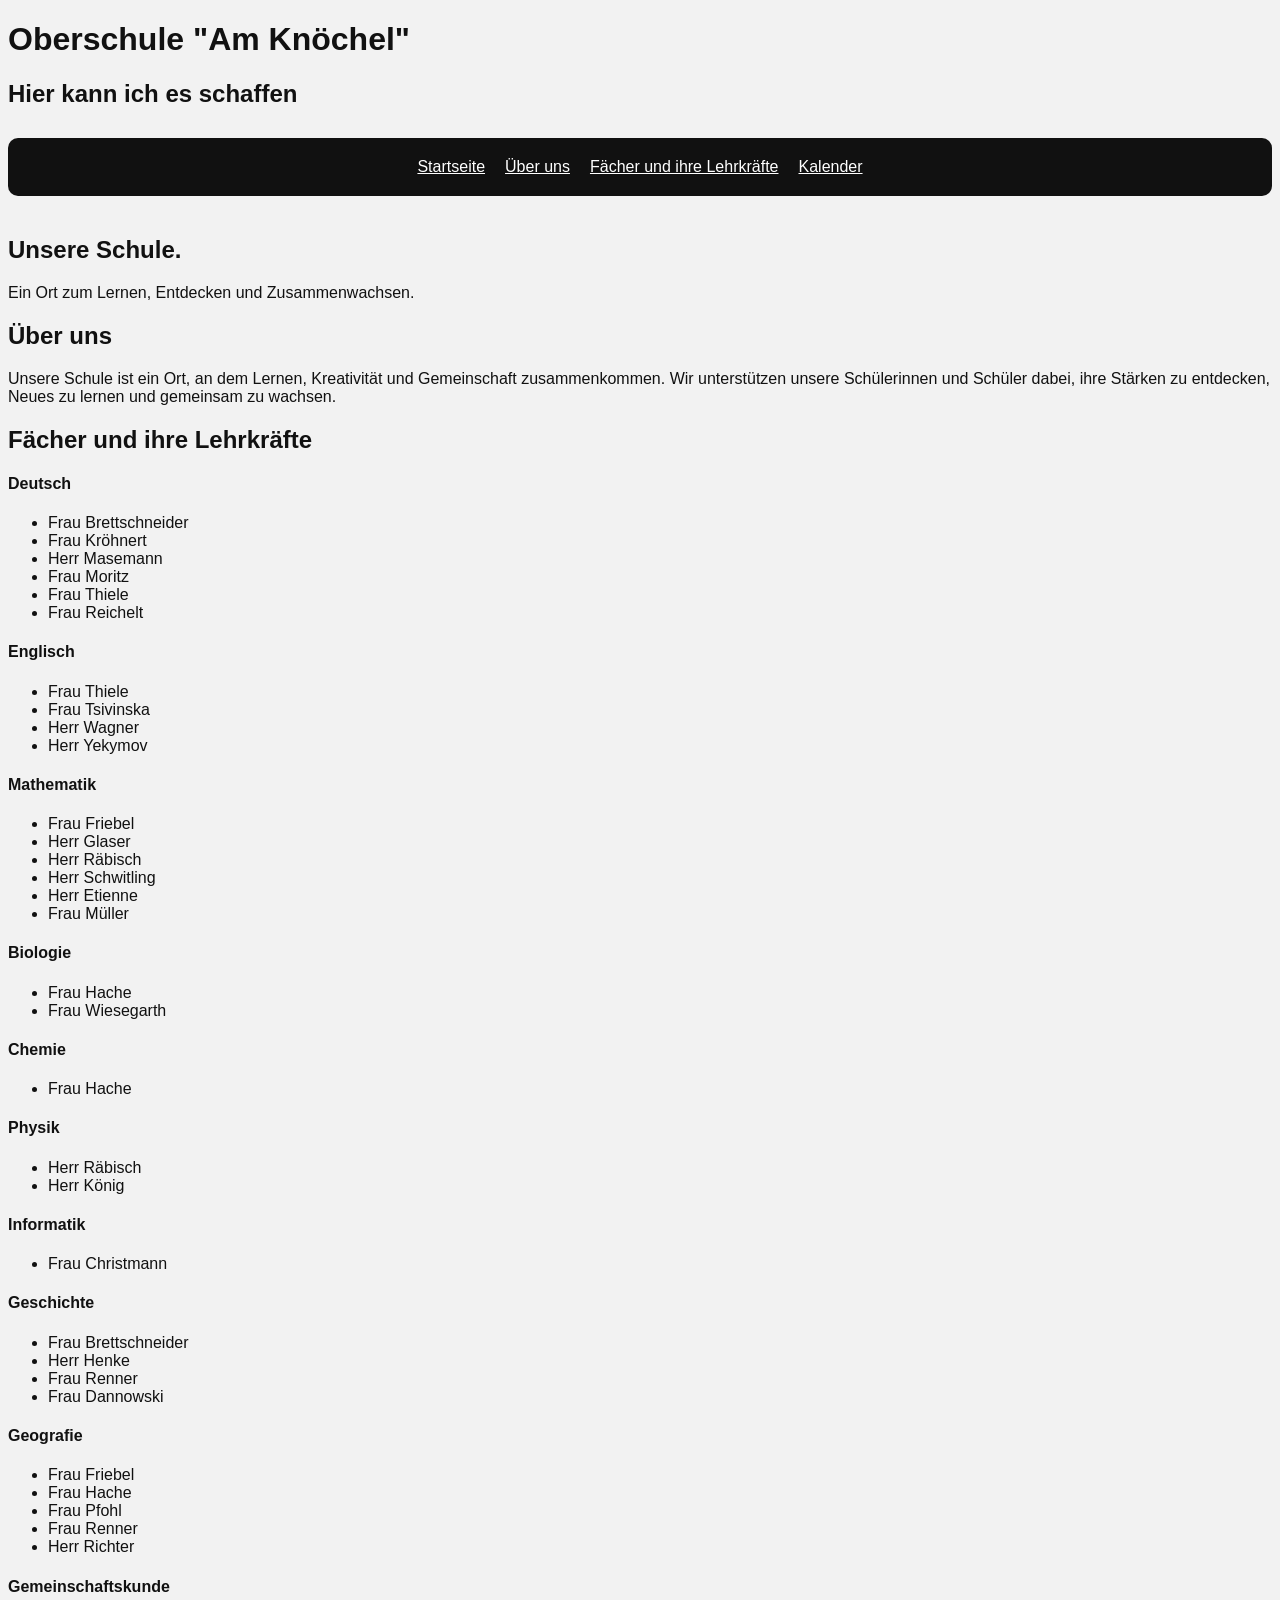
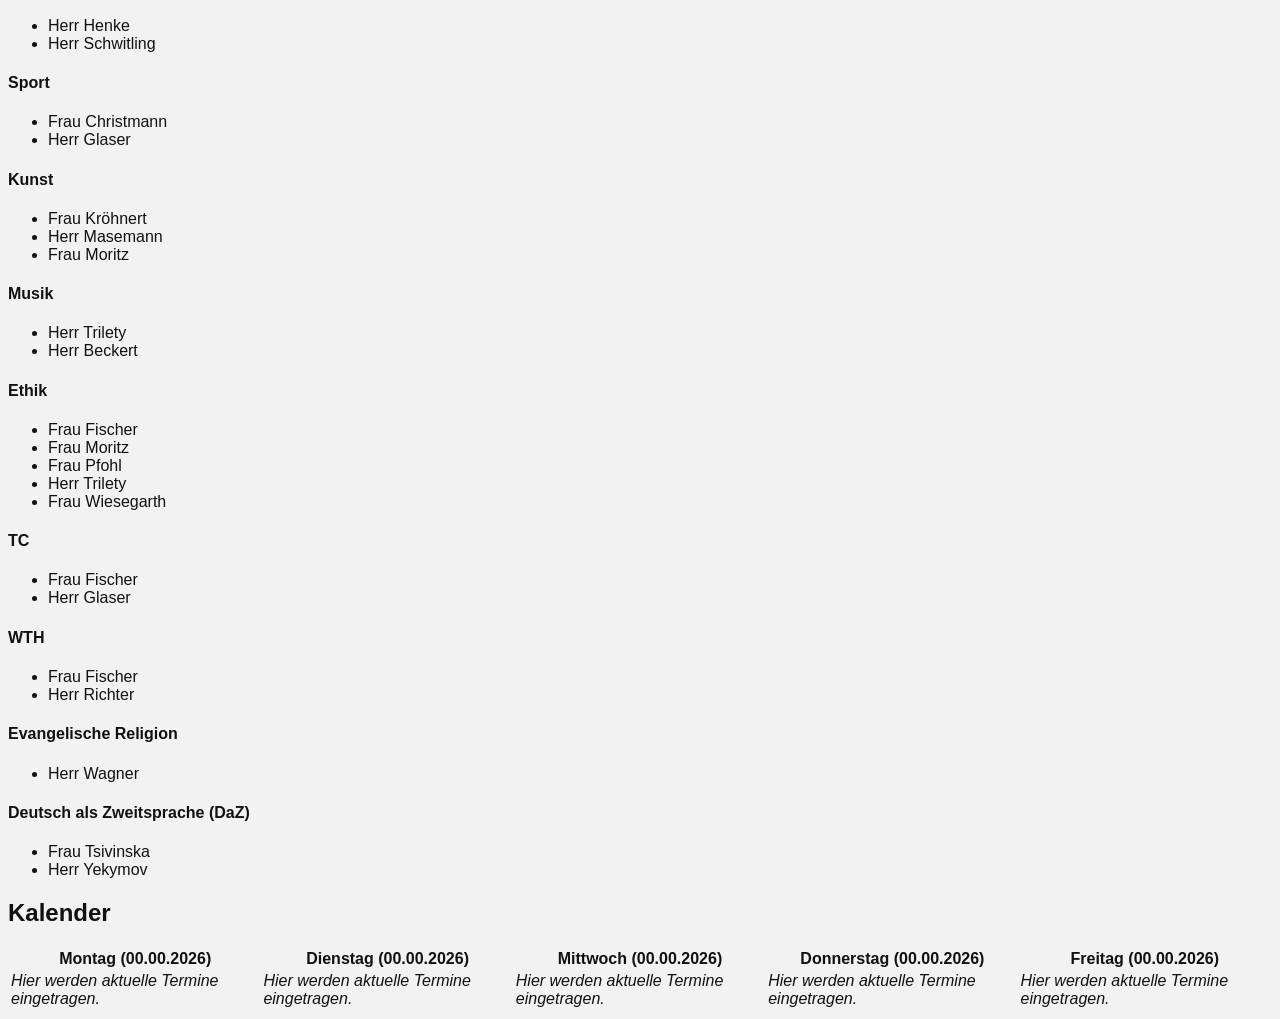
<file: index.html>
<!DOCTYPE html>
<html lang="de">
  <head>
    <meta charset="UTF-8" />
    <meta name="viewport" content="width=device-width, initial-scale=1.0" />
    <meta name="description" content="School website" />
    <title>Schulhomepage</title>
    <link rel="stylesheet" href="styles.css" />
  </head>

  <body>
    <header>
      <h1>Oberschule "Am Knöchel"</h1>
      <h2>Hier kann ich es schaffen</h2>

      <nav class="navbar">
        <div class="nav-item"><a href="#Startseite">Startseite</a></div>
        <div class="nav-item"><a href="#Ueber-uns">Über uns</a></div>
        <div class="nav-item"><a href="#Faecher-und-Lehrkraefte">Fächer und ihre Lehrkräfte</a></div>
        <div class="nav-item"><a href="#Kalender">Kalender</a></div>
      </nav>

    </header>

    <main>
      <section id="Startseite">
        <h2>Unsere Schule.</h2>
        <p>Ein Ort zum Lernen, Entdecken und Zusammenwachsen.</p>
      </section>

      <section id="Ueber-uns">
        <h2>Über uns</h2>
        <p>
          Unsere Schule ist ein Ort, an dem Lernen, Kreativität und Gemeinschaft zusammenkommen.
          Wir unterstützen unsere Schülerinnen und Schüler dabei, ihre Stärken zu entdecken,
          Neues zu lernen und gemeinsam zu wachsen.
        </p>
      </section>

      <section id="Faecher-und-Lehrkraefte">
        <h2>Fächer und ihre Lehrkräfte</h2>

          <h4>Deutsch</h4>
          <ul>
            <li>Frau Brettschneider</li>
            <li>Frau Kröhnert</li>
            <li>Herr Masemann</li>
            <li>Frau Moritz</li>
            <li>Frau Thiele</li>
            <li>Frau Reichelt</li>
          </ul>

          <h4>Englisch</h4>
          <ul>
            <li>Frau Thiele</li>
            <li>Frau Tsivinska</li>
            <li>Herr Wagner</li>
            <li>Herr Yekymov</li>
          </ul>

          <h4>Mathematik</h4>
          <ul>
            <li>Frau Friebel</li>
            <li>Herr Glaser</li>
            <li>Herr Räbisch</li>
            <li>Herr Schwitling</li>
            <li>Herr Etienne</li>
            <li>Frau Müller</li>
          </ul>

          <h4>Biologie</h4>
          <ul>
            <li>Frau Hache</li>
            <li>Frau Wiesegarth</li>
          </ul>

          <h4>Chemie</h4>
          <ul>
            <li>Frau Hache</li>
          </ul>

          <h4>Physik</h4>
          <ul>
            <li>Herr Räbisch</li>
            <li>Herr König</li>
          </ul>

          <h4>Informatik</h4>
          <ul>
            <li>Frau Christmann</li>
          </ul>

          <h4>Geschichte</h4>
          <ul>
            <li>Frau Brettschneider</li>
            <li>Herr Henke</li>
            <li>Frau Renner</li>
            <li>Frau Dannowski</li>
          </ul>

          <h4>Geografie</h4>
          <ul>
            <li>Frau Friebel</li>
            <li>Frau Hache</li>
            <li>Frau Pfohl</li>
            <li>Frau Renner</li>
            <li>Herr Richter</li>
          </ul>

          <h4>Gemeinschaftskunde</h4>
          <ul>
            <li>Herr Henke</li>
            <li>Herr Schwitling</li>
          </ul>

          <h4>Sport</h4>
          <ul>
            <li>Frau Christmann</li>
            <li>Herr Glaser</li>
          </ul>

          <h4>Kunst</h4>
          <ul>
            <li>Frau Kröhnert</li>
            <li>Herr Masemann</li>
            <li>Frau Moritz</li>
          </ul>

          <h4>Musik</h4>
          <ul>
            <li>Herr Trilety</li>
            <li>Herr Beckert</li>
          </ul>

          <h4>Ethik</h4>
          <ul>
            <li>Frau Fischer</li>
            <li>Frau Moritz</li>
            <li>Frau Pfohl</li>
            <li>Herr Trilety</li>
            <li>Frau Wiesegarth</li>
          </ul>

          <h4>TC</h4>
          <ul>
            <li>Frau Fischer</li>
            <li>Herr Glaser</li>
          </ul>

          <h4>WTH</h4>
          <ul>
            <li>Frau Fischer</li>
            <li>Herr Richter</li>
          </ul>

          <h4>Evangelische Religion</h4>
          <ul>
            <li>Herr Wagner</li>
          </ul>

          <h4>Deutsch als Zweitsprache (DaZ)</h4>
          <ul>
            <li>Frau Tsivinska</li>
            <li>Herr Yekymov</li>
          </ul>
      </section>

      <section id="Kalender">
        <h2>Kalender</h2>

        <table>
          <tr>
            <th>Montag (00.00.2026)</th>
            <th>Dienstag (00.00.2026)</th>
            <th>Mittwoch (00.00.2026)</th>
            <th>Donnerstag (00.00.2026)</th>
            <th>Freitag (00.00.2026)</th>
          </tr>
          <tr>
            <td><em>Hier werden aktuelle Termine eingetragen.</em></td>
            <td><em>Hier werden aktuelle Termine eingetragen.</em></td>
            <td><em>Hier werden aktuelle Termine eingetragen.</em></td>
            <td><em>Hier werden aktuelle Termine eingetragen.</em></td>
            <td><em>Hier werden aktuelle Termine eingetragen.</em></td>
          </tr>
        </table>
      </section>

    </main>
  </body>
</html>
</file>
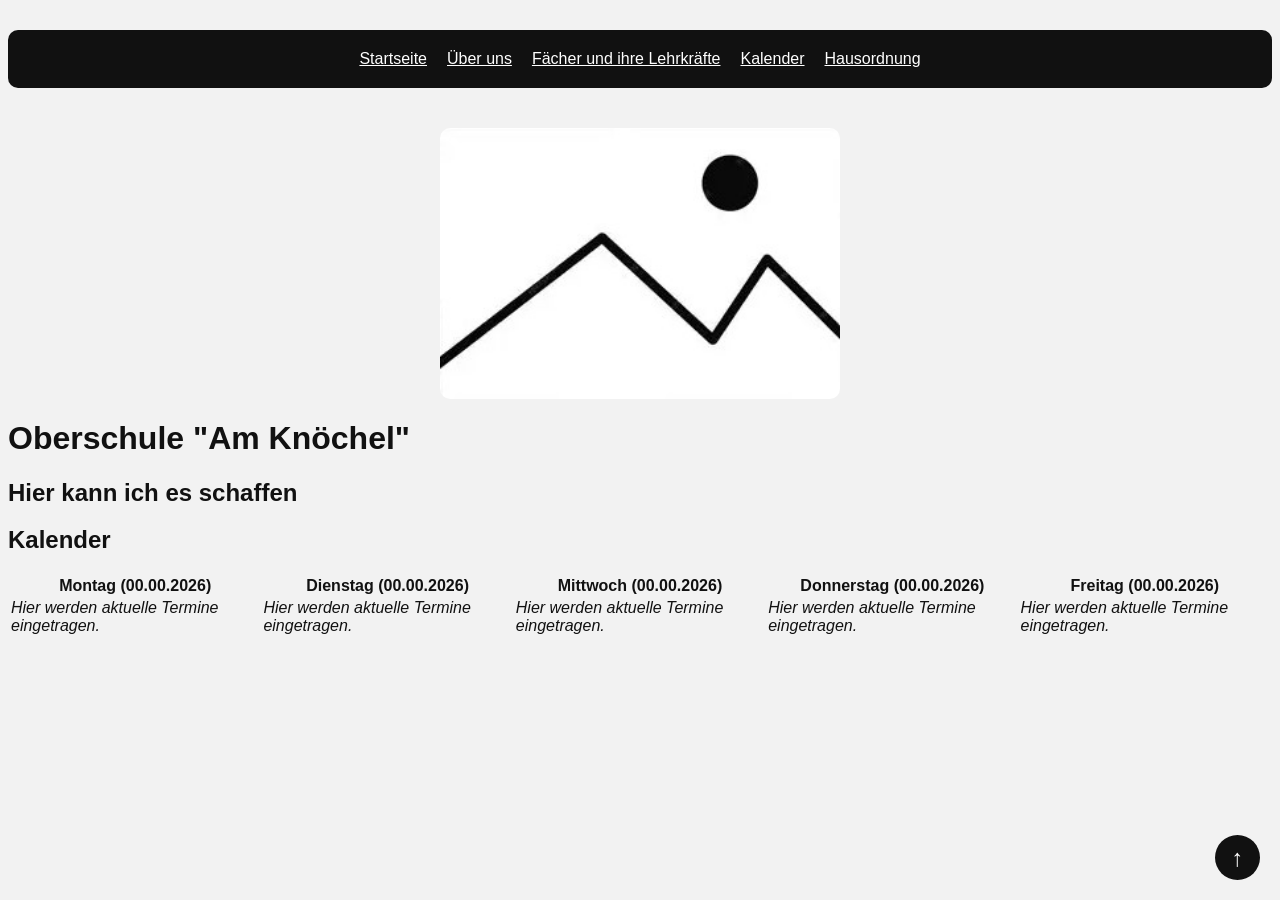
<file: calendar.html>
<!DOCTYPE html>
<html lang="de">
  <head>
    <meta charset="UTF-8" />
    <meta name="viewport" content="width=device-width, initial-scale=1.0" />
    <meta name="description" content="School website" />
    <title>Schulhomepage</title>
    <link rel="stylesheet" href="styles.css" />
  </head>

  <body>
    <header>
      <nav class="navbar" id="top">
        <div class="nav-item"><a href="homepage.html">Startseite</a></div>
        <div class="nav-item"><a href="homepage.html#about-us">Über uns</a></div>
        <div class="nav-item"><a href="subjects-and-teachers.html">Fächer und ihre Lehrkräfte</a></div>
        <div class="nav-item"><a href="calendar.html">Kalender</a></div>
        <div class="nav-item"><a href="house-rules.html">Hausordnung</a></div>
      </nav>

      <img src="images/Image Placeholder.jpg" id="homepage-image" alt="Placeholder">
      <a href="#top" class="back-to-top" aria-label="Back to top">↑</a>

      <h1>Oberschule "Am Knöchel"</h1>
      <h2>Hier kann ich es schaffen</h2>
    </header>

    <main>
      <section id="calendar">
        <h2>Kalender</h2>

        <table>
          <tr>
            <th>Montag (00.00.2026)</th>
            <th>Dienstag (00.00.2026)</th>
            <th>Mittwoch (00.00.2026)</th>
            <th>Donnerstag (00.00.2026)</th>
            <th>Freitag (00.00.2026)</th>
          </tr>
          <tr>
            <td><em>Hier werden aktuelle Termine eingetragen.</em></td>
            <td><em>Hier werden aktuelle Termine eingetragen.</em></td>
            <td><em>Hier werden aktuelle Termine eingetragen.</em></td>
            <td><em>Hier werden aktuelle Termine eingetragen.</em></td>
            <td><em>Hier werden aktuelle Termine eingetragen.</em></td>
          </tr>
        </table>
      </section>


    </main>
  </body>
</html>
</file>
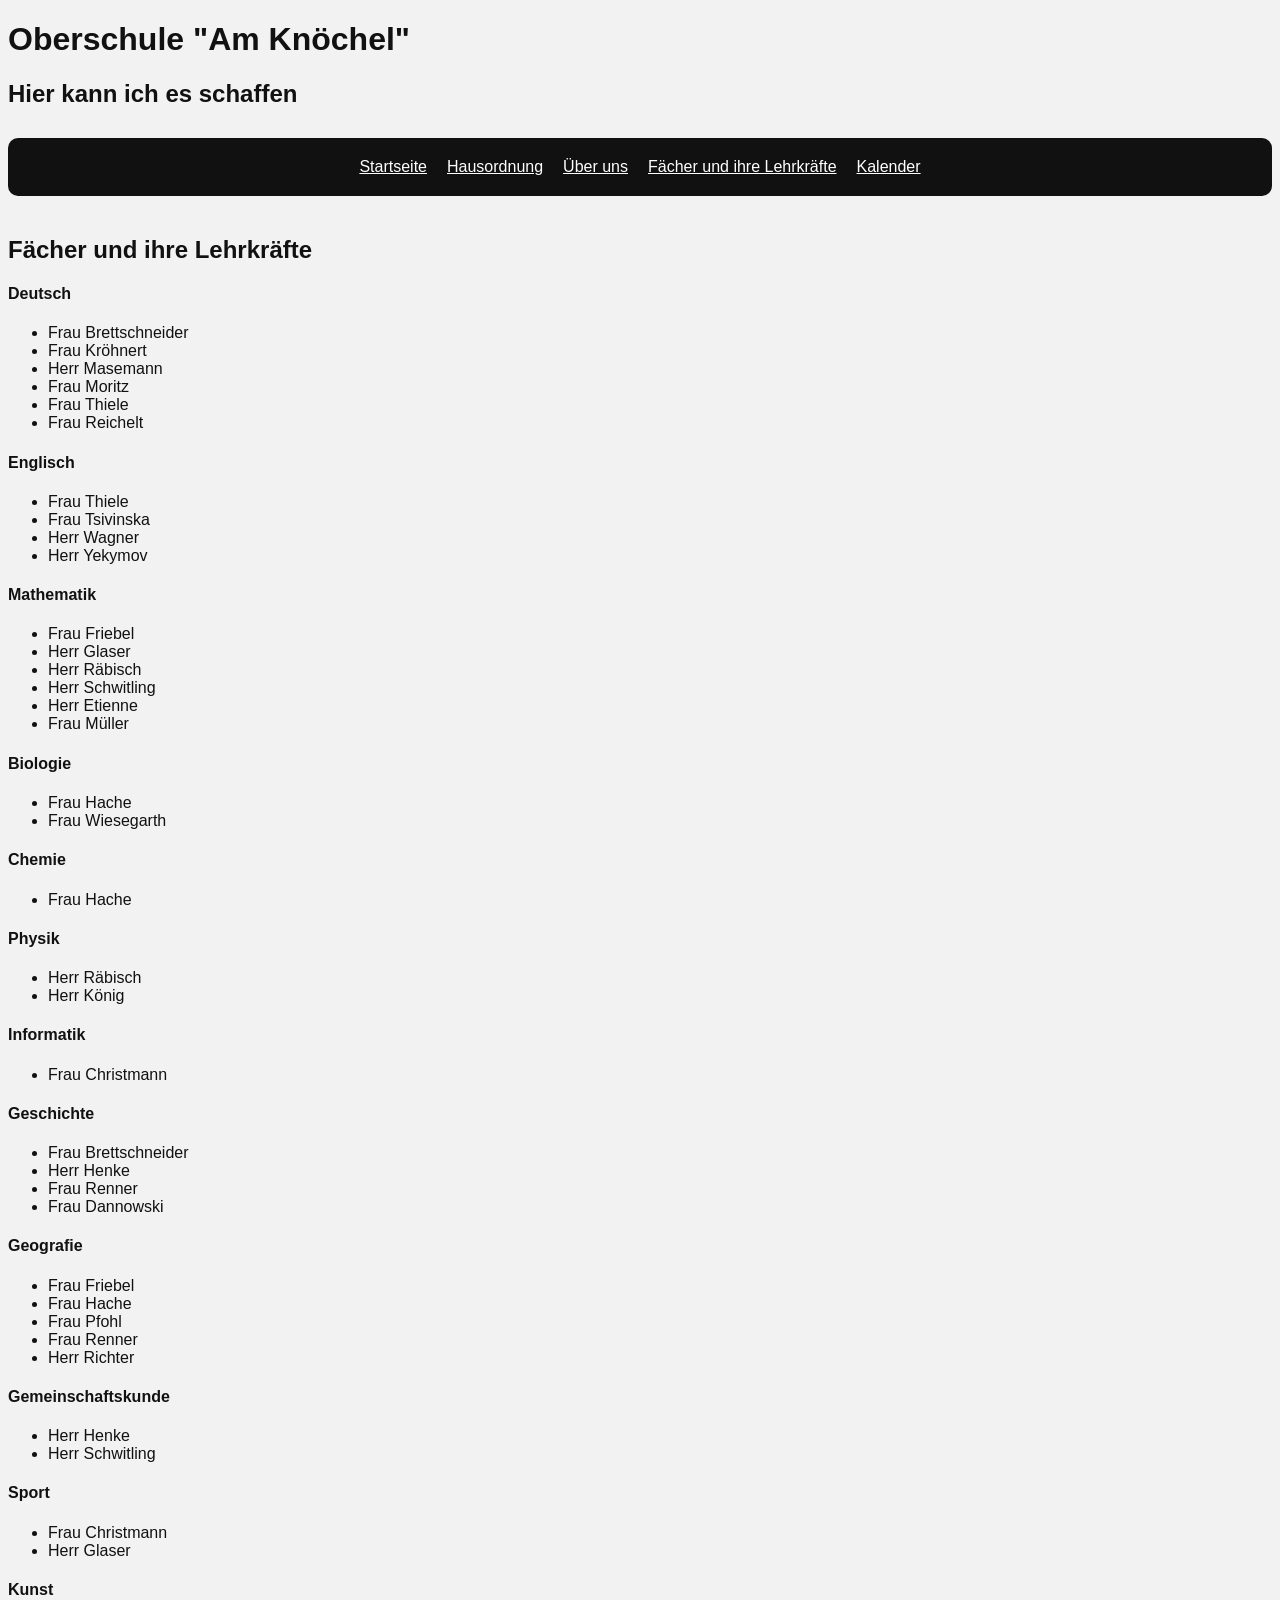
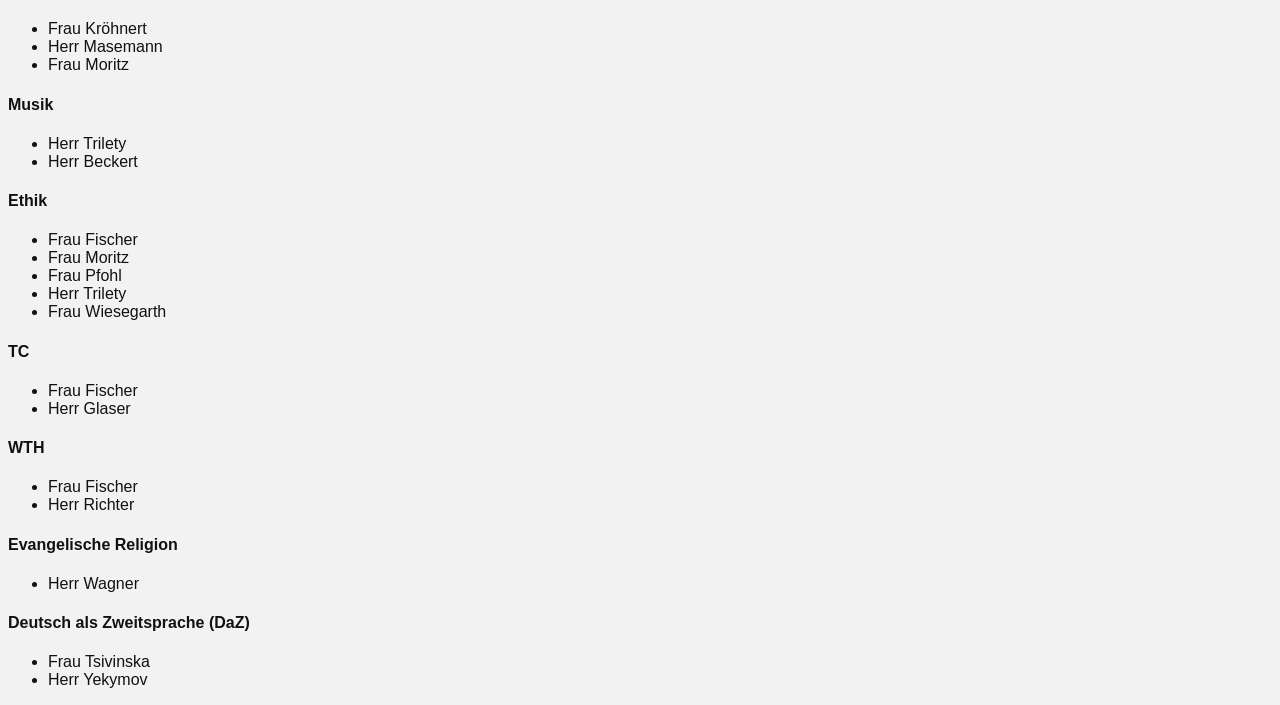
<file: Faecher-und-Lehrkraefte.html>
<!DOCTYPE html>
<html lang="de">
  <head>
    <meta charset="UTF-8" />
    <meta name="viewport" content="width=device-width, initial-scale=1.0" />
    <meta name="description" content="School website" />
    <title>Schulhomepage</title>
    <link rel="stylesheet" href="styles.css" />
  </head>

  <body>
    <header>
      <h1>Oberschule "Am Knöchel"</h1>
      <h2>Hier kann ich es schaffen</h2>

      <nav class="navbar">
        <div class="nav-item"><a href="#Startseite.html">Startseite</a></div>

        <div class="nav-item"><a href="#Hausordung.html">Hausordnung</a></div>
        
        <div class="nav-item"><a href="Startseite.html#Ueber-uns">Über uns</a></div>
        
        <div class="nav-item"><a href="Faecher-und-Lehrkraefte.html">Fächer und ihre Lehrkräfte</a></div>
        
        <div class="nav-item"><a href="#Kalender">Kalender</a></div>
      </nav>

    </header>

    <main>
      <section id="Faecher-und-Lehrkraefte">
        <h2>Fächer und ihre Lehrkräfte</h2>

          <h4>Deutsch</h4>
          <ul>
            <li>Frau Brettschneider</li>
            <li>Frau Kröhnert</li>
            <li>Herr Masemann</li>
            <li>Frau Moritz</li>
            <li>Frau Thiele</li>
            <li>Frau Reichelt</li>
          </ul>

          <h4>Englisch</h4>
          <ul>
            <li>Frau Thiele</li>
            <li>Frau Tsivinska</li>
            <li>Herr Wagner</li>
            <li>Herr Yekymov</li>
          </ul>

          <h4>Mathematik</h4>
          <ul>
            <li>Frau Friebel</li>
            <li>Herr Glaser</li>
            <li>Herr Räbisch</li>
            <li>Herr Schwitling</li>
            <li>Herr Etienne</li>
            <li>Frau Müller</li>
          </ul>

          <h4>Biologie</h4>
          <ul>
            <li>Frau Hache</li>
            <li>Frau Wiesegarth</li>
          </ul>

          <h4>Chemie</h4>
          <ul>
            <li>Frau Hache</li>
          </ul>

          <h4>Physik</h4>
          <ul>
            <li>Herr Räbisch</li>
            <li>Herr König</li>
          </ul>

          <h4>Informatik</h4>
          <ul>
            <li>Frau Christmann</li>
          </ul>

          <h4>Geschichte</h4>
          <ul>
            <li>Frau Brettschneider</li>
            <li>Herr Henke</li>
            <li>Frau Renner</li>
            <li>Frau Dannowski</li>
          </ul>

          <h4>Geografie</h4>
          <ul>
            <li>Frau Friebel</li>
            <li>Frau Hache</li>
            <li>Frau Pfohl</li>
            <li>Frau Renner</li>
            <li>Herr Richter</li>
          </ul>

          <h4>Gemeinschaftskunde</h4>
          <ul>
            <li>Herr Henke</li>
            <li>Herr Schwitling</li>
          </ul>

          <h4>Sport</h4>
          <ul>
            <li>Frau Christmann</li>
            <li>Herr Glaser</li>
          </ul>

          <h4>Kunst</h4>
          <ul>
            <li>Frau Kröhnert</li>
            <li>Herr Masemann</li>
            <li>Frau Moritz</li>
          </ul>

          <h4>Musik</h4>
          <ul>
            <li>Herr Trilety</li>
            <li>Herr Beckert</li>
          </ul>

          <h4>Ethik</h4>
          <ul>
            <li>Frau Fischer</li>
            <li>Frau Moritz</li>
            <li>Frau Pfohl</li>
            <li>Herr Trilety</li>
            <li>Frau Wiesegarth</li>
          </ul>

          <h4>TC</h4>
          <ul>
            <li>Frau Fischer</li>
            <li>Herr Glaser</li>
          </ul>

          <h4>WTH</h4>
          <ul>
            <li>Frau Fischer</li>
            <li>Herr Richter</li>
          </ul>

          <h4>Evangelische Religion</h4>
          <ul>
            <li>Herr Wagner</li>
          </ul>

          <h4>Deutsch als Zweitsprache (DaZ)</h4>
          <ul>
            <li>Frau Tsivinska</li>
            <li>Herr Yekymov</li>
          </ul>
      </section>

    </main>
  </body>
</html>
</file>
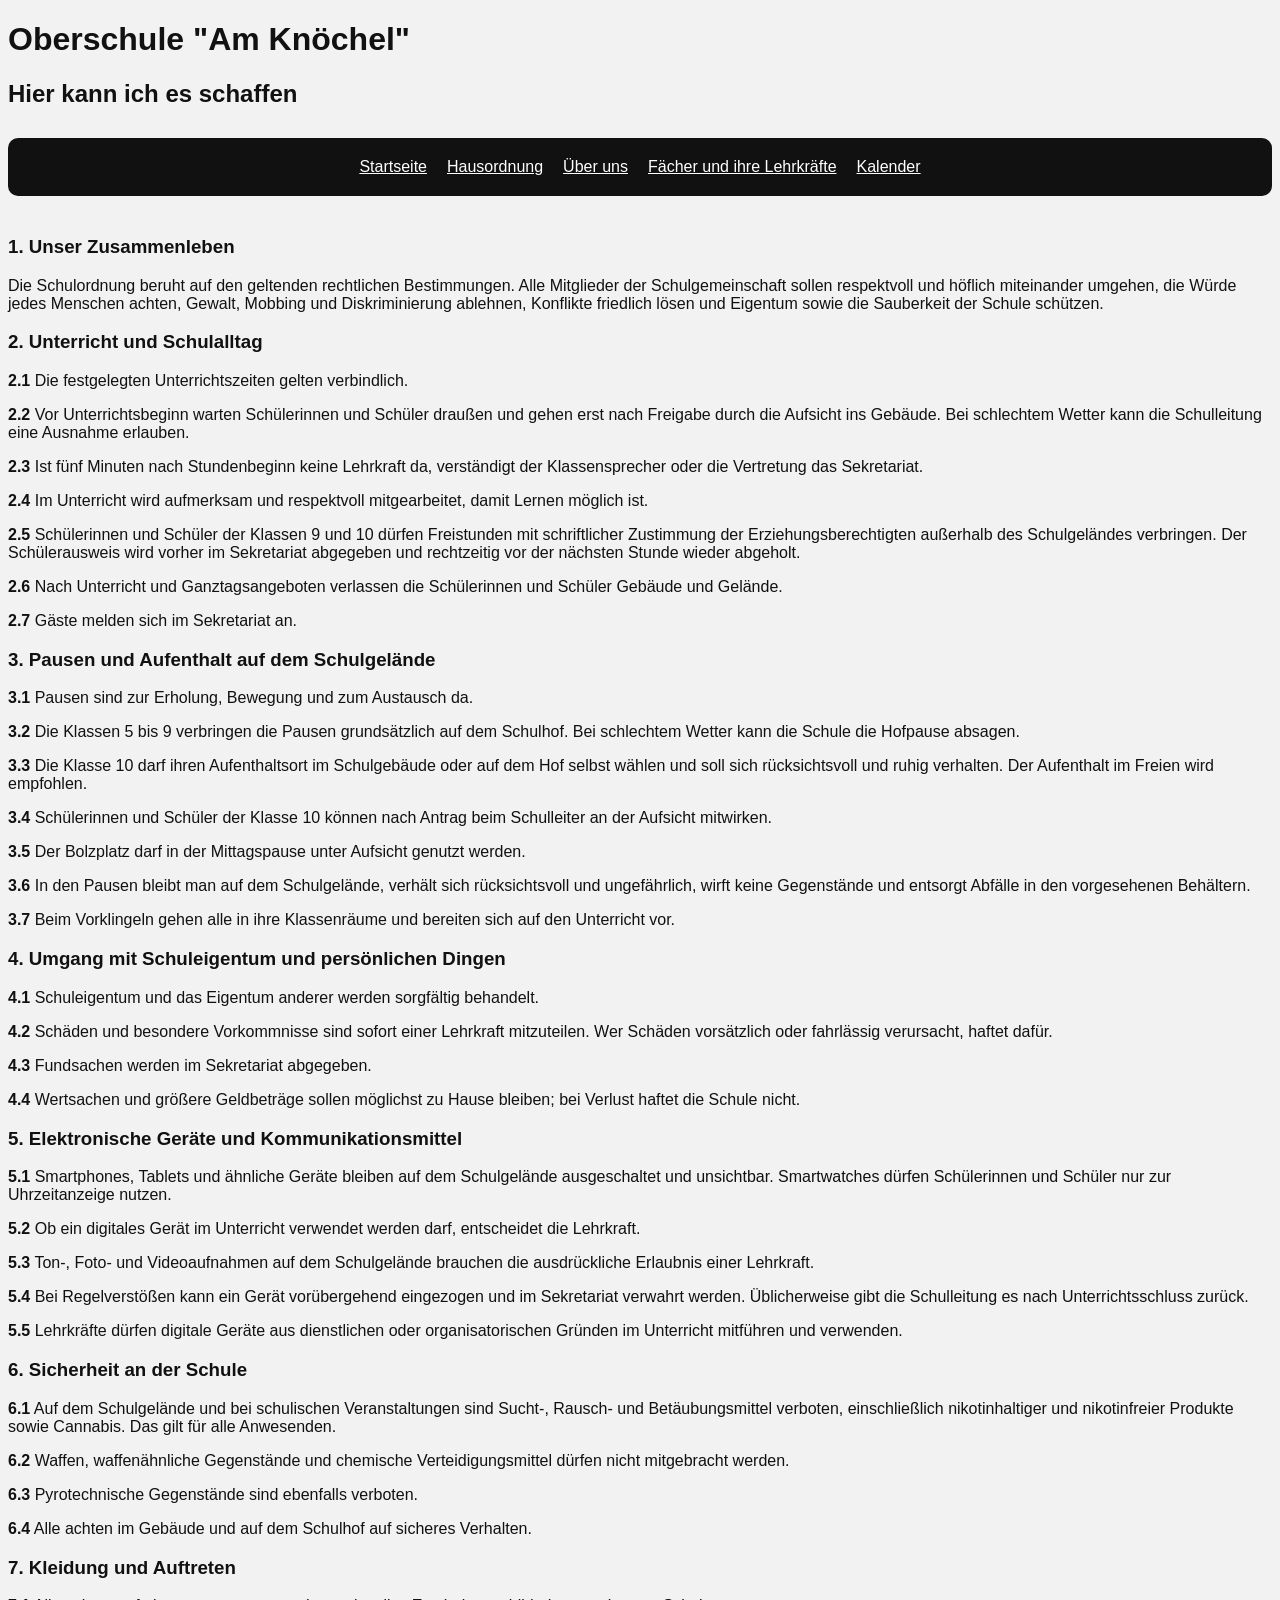
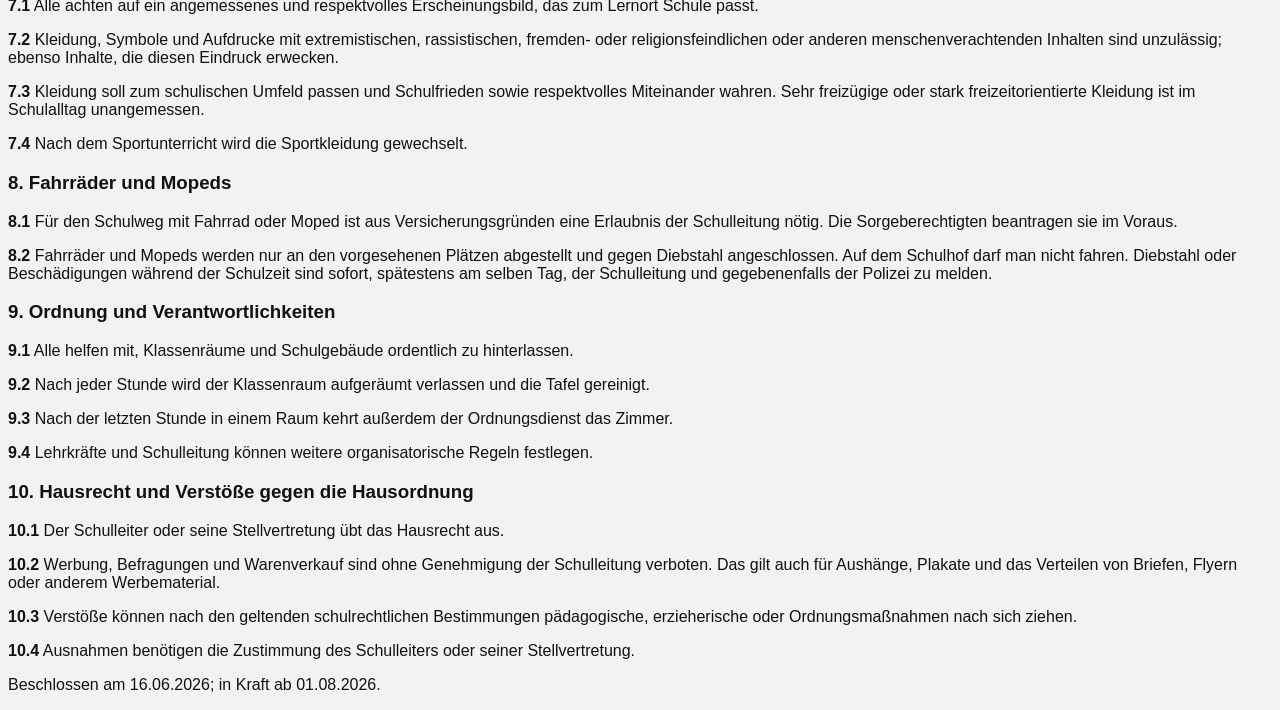
<file: Hausordnung.html>
<!DOCTYPE html>
<html lang="de">
  <head>
    <meta charset="UTF-8" />
    <meta name="viewport" content="width=device-width, initial-scale=1.0" />
    <meta name="description" content="School website" />
    <title>Schulhomepage</title>
    <link rel="stylesheet" href="styles.css" />
  </head>

  <body>
    <header>
      <h1>Oberschule "Am Knöchel"</h1>
      <h2>Hier kann ich es schaffen</h2>

      <nav class="navbar">
        <div class="nav-item"><a href="#Startseite.html">Startseite</a></div>

        <div class="nav-item"><a href="#Hausordung.html">Hausordnung</a></div>
        
        <div class="nav-item"><a href="Startseite.html#Ueber-uns">Über uns</a></div>
        
        <div class="nav-item"><a href="Faecher-und-Lehrkraefte.html">Fächer und ihre Lehrkräfte</a></div>
        
        <div class="nav-item"><a href="#Kalender">Kalender</a></div>
      </nav>

    </header>

    <main>
      <section id="Hausordnung">
          <h3>1. Unser Zusammenleben</h3>
          <p>Die Schulordnung beruht auf den geltenden rechtlichen Bestimmungen. Alle Mitglieder der Schulgemeinschaft sollen respektvoll und höflich miteinander umgehen, die Würde jedes Menschen achten, Gewalt, Mobbing und Diskriminierung ablehnen, Konflikte friedlich lösen und Eigentum sowie die Sauberkeit der Schule schützen.</p>

          <h3>2. Unterricht und Schulalltag</h3>
          <p><strong>2.1</strong> Die festgelegten Unterrichtszeiten gelten verbindlich.</p>
          <p><strong>2.2</strong> Vor Unterrichtsbeginn warten Schülerinnen und Schüler draußen und gehen erst nach Freigabe durch die Aufsicht ins Gebäude. Bei schlechtem Wetter kann die Schulleitung eine Ausnahme erlauben.</p>
          <p><strong>2.3</strong> Ist fünf Minuten nach Stundenbeginn keine Lehrkraft da, verständigt der Klassensprecher oder die Vertretung das Sekretariat.</p>
          <p><strong>2.4</strong> Im Unterricht wird aufmerksam und respektvoll mitgearbeitet, damit Lernen möglich ist.</p>
          <p><strong>2.5</strong> Schülerinnen und Schüler der Klassen 9 und 10 dürfen Freistunden mit schriftlicher Zustimmung der Erziehungsberechtigten außerhalb des Schulgeländes verbringen. Der Schülerausweis wird vorher im Sekretariat abgegeben und rechtzeitig vor der nächsten Stunde wieder abgeholt.</p>
          <p><strong>2.6</strong> Nach Unterricht und Ganztagsangeboten verlassen die Schülerinnen und Schüler Gebäude und Gelände.</p>
          <p><strong>2.7</strong> Gäste melden sich im Sekretariat an.</p>

          <h3>3. Pausen und Aufenthalt auf dem Schulgelände</h3>
          <p><strong>3.1</strong> Pausen sind zur Erholung, Bewegung und zum Austausch da.</p>
          <p><strong>3.2</strong> Die Klassen 5 bis 9 verbringen die Pausen grundsätzlich auf dem Schulhof. Bei schlechtem Wetter kann die Schule die Hofpause absagen.</p>
          <p><strong>3.3</strong> Die Klasse 10 darf ihren Aufenthaltsort im Schulgebäude oder auf dem Hof selbst wählen und soll sich rücksichtsvoll und ruhig verhalten. Der Aufenthalt im Freien wird empfohlen.</p>
          <p><strong>3.4</strong> Schülerinnen und Schüler der Klasse 10 können nach Antrag beim Schulleiter an der Aufsicht mitwirken.</p>
          <p><strong>3.5</strong> Der Bolzplatz darf in der Mittagspause unter Aufsicht genutzt werden.</p>
          <p><strong>3.6</strong> In den Pausen bleibt man auf dem Schulgelände, verhält sich rücksichtsvoll und ungefährlich, wirft keine Gegenstände und entsorgt Abfälle in den vorgesehenen Behältern.</p>
          <p><strong>3.7</strong> Beim Vorklingeln gehen alle in ihre Klassenräume und bereiten sich auf den Unterricht vor.</p>

          <h3>4. Umgang mit Schuleigentum und persönlichen Dingen</h3>
          <p><strong>4.1</strong> Schuleigentum und das Eigentum anderer werden sorgfältig behandelt.</p>
          <p><strong>4.2</strong> Schäden und besondere Vorkommnisse sind sofort einer Lehrkraft mitzuteilen. Wer Schäden vorsätzlich oder fahrlässig verursacht, haftet dafür.</p>
          <p><strong>4.3</strong> Fundsachen werden im Sekretariat abgegeben.</p>
          <p><strong>4.4</strong> Wertsachen und größere Geldbeträge sollen möglichst zu Hause bleiben; bei Verlust haftet die Schule nicht.</p>

          <h3>5. Elektronische Geräte und Kommunikationsmittel</h3>
          <p><strong>5.1</strong> Smartphones, Tablets und ähnliche Geräte bleiben auf dem Schulgelände ausgeschaltet und unsichtbar. Smartwatches dürfen Schülerinnen und Schüler nur zur Uhrzeitanzeige nutzen.</p>
          <p><strong>5.2</strong> Ob ein digitales Gerät im Unterricht verwendet werden darf, entscheidet die Lehrkraft.</p>
          <p><strong>5.3</strong> Ton-, Foto- und Videoaufnahmen auf dem Schulgelände brauchen die ausdrückliche Erlaubnis einer Lehrkraft.</p>
          <p><strong>5.4</strong> Bei Regelverstößen kann ein Gerät vorübergehend eingezogen und im Sekretariat verwahrt werden. Üblicherweise gibt die Schulleitung es nach Unterrichtsschluss zurück.</p>
          <p><strong>5.5</strong> Lehrkräfte dürfen digitale Geräte aus dienstlichen oder organisatorischen Gründen im Unterricht mitführen und verwenden.</p>

          <h3>6. Sicherheit an der Schule</h3>
          <p><strong>6.1</strong> Auf dem Schulgelände und bei schulischen Veranstaltungen sind Sucht-, Rausch- und Betäubungsmittel verboten, einschließlich nikotinhaltiger und nikotinfreier Produkte sowie Cannabis. Das gilt für alle Anwesenden.</p>
          <p><strong>6.2</strong> Waffen, waffenähnliche Gegenstände und chemische Verteidigungsmittel dürfen nicht mitgebracht werden.</p>
          <p><strong>6.3</strong> Pyrotechnische Gegenstände sind ebenfalls verboten.</p>
          <p><strong>6.4</strong> Alle achten im Gebäude und auf dem Schulhof auf sicheres Verhalten.</p>

          <h3>7. Kleidung und Auftreten</h3>
          <p><strong>7.1</strong> Alle achten auf ein angemessenes und respektvolles Erscheinungsbild, das zum Lernort Schule passt.</p>
          <p><strong>7.2</strong> Kleidung, Symbole und Aufdrucke mit extremistischen, rassistischen, fremden- oder religionsfeindlichen oder anderen menschenverachtenden Inhalten sind unzulässig; ebenso Inhalte, die diesen Eindruck erwecken.</p>
          <p><strong>7.3</strong> Kleidung soll zum schulischen Umfeld passen und Schulfrieden sowie respektvolles Miteinander wahren. Sehr freizügige oder stark freizeitorientierte Kleidung ist im Schulalltag unangemessen.</p>
          <p><strong>7.4</strong> Nach dem Sportunterricht wird die Sportkleidung gewechselt.</p>

          <h3>8. Fahrräder und Mopeds</h3>
          <p><strong>8.1</strong> Für den Schulweg mit Fahrrad oder Moped ist aus Versicherungsgründen eine Erlaubnis der Schulleitung nötig. Die Sorgeberechtigten beantragen sie im Voraus.</p>
          <p><strong>8.2</strong> Fahrräder und Mopeds werden nur an den vorgesehenen Plätzen abgestellt und gegen Diebstahl angeschlossen. Auf dem Schulhof darf man nicht fahren. Diebstahl oder Beschädigungen während der Schulzeit sind sofort, spätestens am selben Tag, der Schulleitung und gegebenenfalls der Polizei zu melden.</p>

          <h3>9. Ordnung und Verantwortlichkeiten</h3>
          <p><strong>9.1</strong> Alle helfen mit, Klassenräume und Schulgebäude ordentlich zu hinterlassen.</p>
          <p><strong>9.2</strong> Nach jeder Stunde wird der Klassenraum aufgeräumt verlassen und die Tafel gereinigt.</p>
          <p><strong>9.3</strong> Nach der letzten Stunde in einem Raum kehrt außerdem der Ordnungsdienst das Zimmer.</p>
          <p><strong>9.4</strong> Lehrkräfte und Schulleitung können weitere organisatorische Regeln festlegen.</p>

          <h3>10. Hausrecht und Verstöße gegen die Hausordnung</h3>
          <p><strong>10.1</strong> Der Schulleiter oder seine Stellvertretung übt das Hausrecht aus.</p>
          <p><strong>10.2</strong> Werbung, Befragungen und Warenverkauf sind ohne Genehmigung der Schulleitung verboten. Das gilt auch für Aushänge, Plakate und das Verteilen von Briefen, Flyern oder anderem Werbematerial.</p>
          <p><strong>10.3</strong> Verstöße können nach den geltenden schulrechtlichen Bestimmungen pädagogische, erzieherische oder Ordnungsmaßnahmen nach sich ziehen.</p>
          <p><strong>10.4</strong> Ausnahmen benötigen die Zustimmung des Schulleiters oder seiner Stellvertretung.</p>

          <p>Beschlossen am 16.06.2026; in Kraft ab 01.08.2026.</p>
      </section>
</main>
  </body>
</html>
</file>
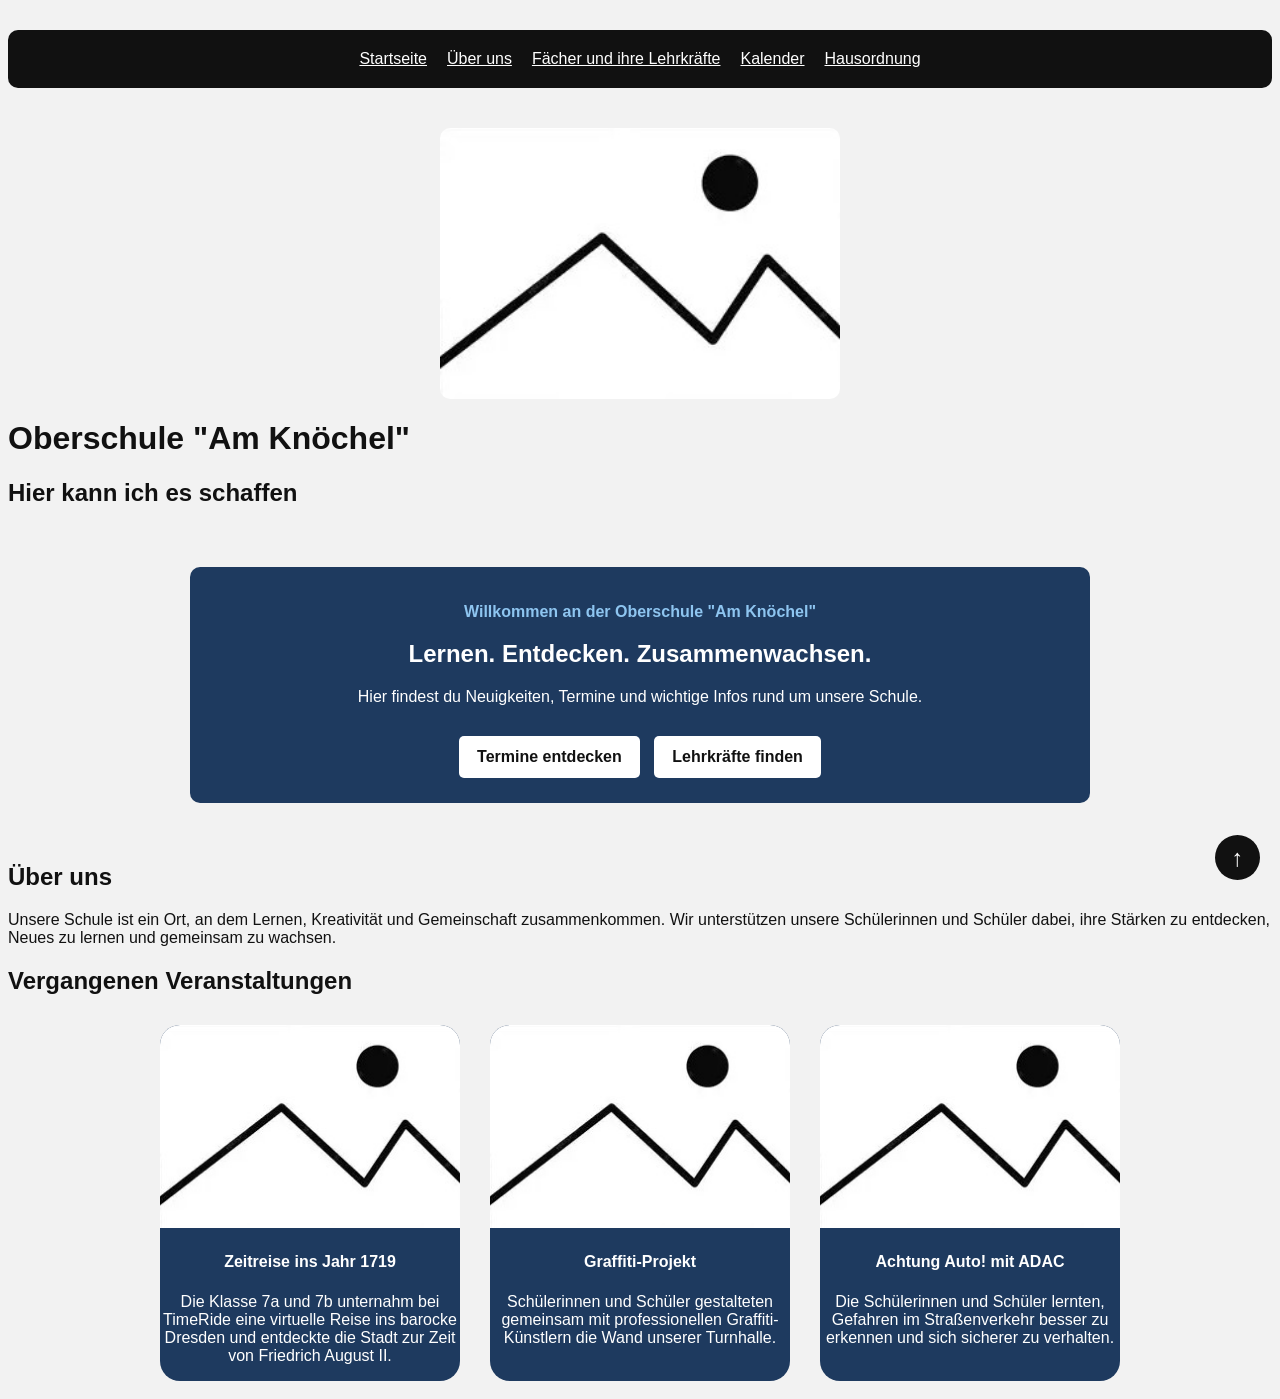
<file: homepage.html>
<!DOCTYPE html>
<html lang="de">
  <head>
    <meta charset="UTF-8" />
    <meta name="viewport" content="width=device-width, initial-scale=1.0" />
    <meta name="description" content="School website" />
    <title>Schulhomepage</title>
    <link rel="stylesheet" href="styles.css" />
  </head>

  <body>
    <header>
      <nav class="navbar" id="top">
        <div class="nav-item"><a href="homepage.html">Startseite</a></div>
        <div class="nav-item"><a href="homepage.html#about-us">Über uns</a></div>
        <div class="nav-item"><a href="subjects-and-teachers.html">Fächer und ihre Lehrkräfte</a></div>
        <div class="nav-item"><a href="calendar.html">Kalender</a></div>
        <div class="nav-item"><a href="house-rules.html">Hausordnung</a></div>
      </nav> 
      
      <img src="images/Image Placeholder.jpg" id="homepage-image" alt="Einblicke in unsere Schule">
      <a href="#top" class="back-to-top" aria-label="Back to top">↑</a>

      <h1 >Oberschule "Am Knöchel"</h1>
      <h2>Hier kann ich es schaffen</h2>
    </header>

    <main>
      <section id="home" class="home-intro">
        <p class="welcome-text">Willkommen an der Oberschule "Am Knöchel"</p>
        <h2>Lernen. Entdecken. Zusammenwachsen.</h2>
        <p>Hier findest du Neuigkeiten, Termine und wichtige Infos rund um unsere Schule.</p>
        <div class="home-actions">
          <a class="home-action" href="calendar.html">Termine entdecken</a>
          <a class="home-action" href="subjects-and-teachers.html">Lehrkräfte finden</a>
        </div>
      </section>

      <h2>Über uns</h2>
      <section id="about-us">
        <p>
          Unsere Schule ist ein Ort, an dem Lernen, Kreativität und Gemeinschaft zusammenkommen.
          Wir unterstützen unsere Schülerinnen und Schüler dabei, ihre Stärken zu entdecken,
          Neues zu lernen und gemeinsam zu wachsen.
        </p>
      </section>

      <h2>Vergangenen Veranstaltungen</h2>
      <section id="past-events">

        <div class="event-card">
          <img src="images/Image Placeholder.jpg" class="event-card-pic" alt="Placeholder">
          <h4>Zeitreise ins Jahr 1719</h4>
          <p>Die Klasse 7a und 7b unternahm bei TimeRide eine virtuelle Reise ins barocke Dresden und entdeckte die Stadt zur Zeit von Friedrich August II.</p>
        </div>

        <div class="event-card">
          <img src="images/Image Placeholder.jpg" class="event-card-pic" alt="Placeholder">
          <h4>Graffiti-Projekt</h4>
          <p>Schülerinnen und Schüler gestalteten gemeinsam mit professionellen Graffiti-Künstlern die Wand unserer Turnhalle.</p>
        </div>

        <div class="event-card">
          <img src="images/Image Placeholder.jpg" class="event-card-pic" alt="Placeholder">
          <h4>Achtung Auto! mit ADAC</h4>
          <p>Die Schülerinnen und Schüler lernten, Gefahren im Straßenverkehr besser zu erkennen und sich sicherer zu verhalten.</p>
        </div>
      </section>

    </main>
  </body>
</html>
</file>
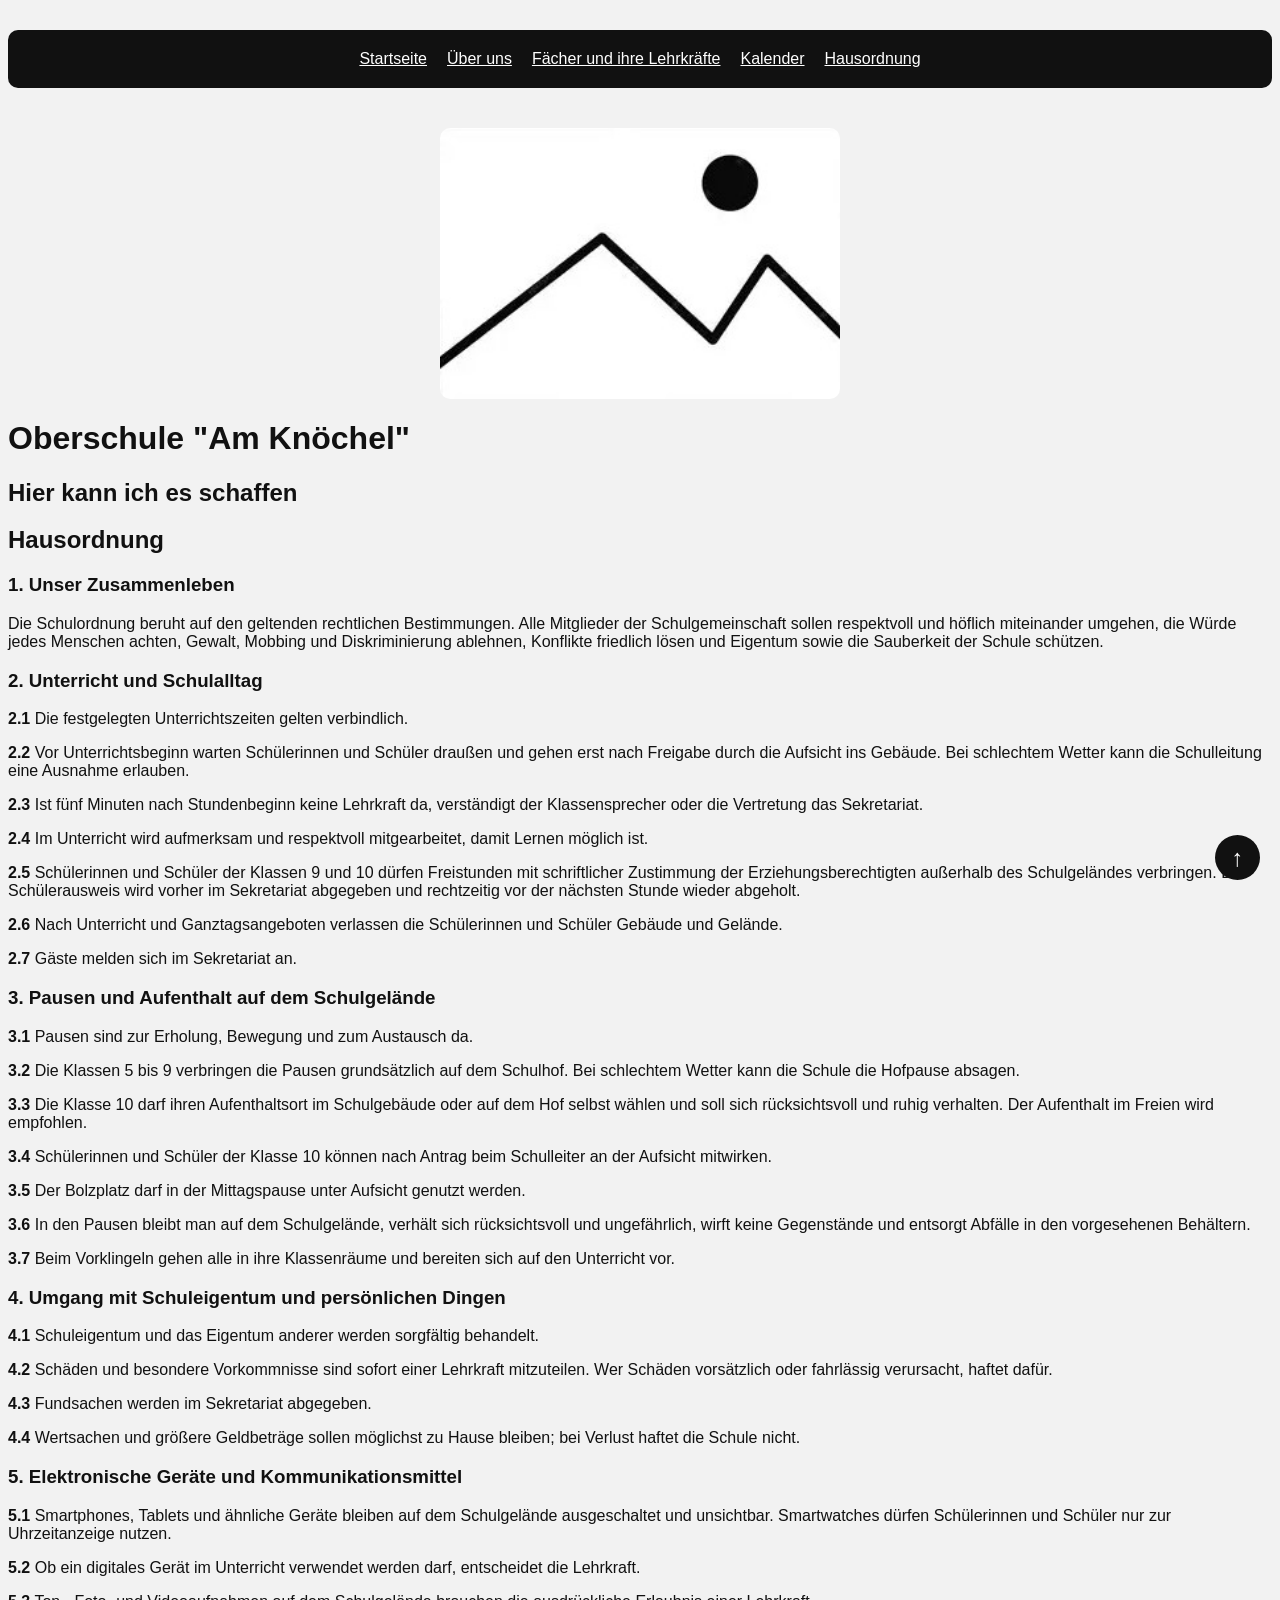
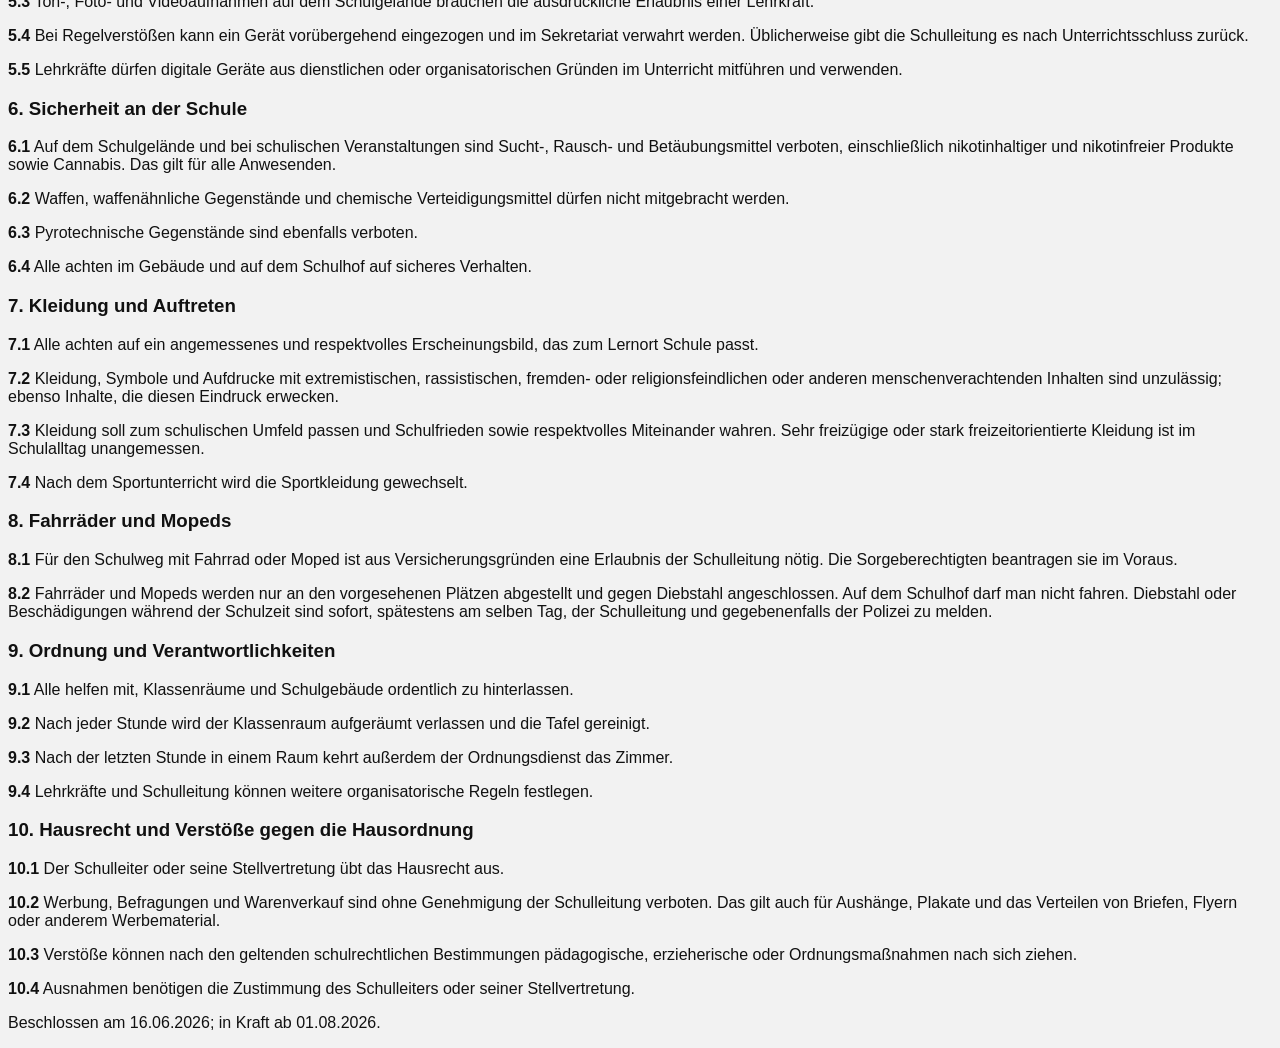
<file: house-rules.html>
<!DOCTYPE html>
<html lang="de">
  <head>
    <meta charset="UTF-8" />
    <meta name="viewport" content="width=device-width, initial-scale=1.0" />
    <meta name="description" content="School website" />
    <title>Schulhomepage</title>
    <link rel="stylesheet" href="styles.css" />
  </head>

  <body>
    <header>
      <nav class="navbar" id="top">
        <div class="nav-item"><a href="homepage.html">Startseite</a></div>
        <div class="nav-item"><a href="homepage.html#about-us">Über uns</a></div>
        <div class="nav-item"><a href="subjects-and-teachers.html">Fächer und ihre Lehrkräfte</a></div>
        <div class="nav-item"><a href="calendar.html">Kalender</a></div>
        <div class="nav-item"><a href="house-rules.html">Hausordnung</a></div>
      </nav>

      <img src="images/Image Placeholder.jpg" id="homepage-image" alt="Placeholder">
      <a href="#top" class="back-to-top" aria-label="Back to top">↑</a>

      <h1>Oberschule "Am Knöchel"</h1>
      <h2>Hier kann ich es schaffen</h2>
    </header>
    
    <main>
      <section id="house-rules">
          <h2>Hausordnung</h2>

          <h3>1. Unser Zusammenleben</h3>
          <p>Die Schulordnung beruht auf den geltenden rechtlichen Bestimmungen. Alle Mitglieder der Schulgemeinschaft sollen respektvoll und höflich miteinander umgehen, die Würde jedes Menschen achten, Gewalt, Mobbing und Diskriminierung ablehnen, Konflikte friedlich lösen und Eigentum sowie die Sauberkeit der Schule schützen.</p>

          <h3>2. Unterricht und Schulalltag</h3>
          <p><strong>2.1</strong> Die festgelegten Unterrichtszeiten gelten verbindlich.</p>
          <p><strong>2.2</strong> Vor Unterrichtsbeginn warten Schülerinnen und Schüler draußen und gehen erst nach Freigabe durch die Aufsicht ins Gebäude. Bei schlechtem Wetter kann die Schulleitung eine Ausnahme erlauben.</p>
          <p><strong>2.3</strong> Ist fünf Minuten nach Stundenbeginn keine Lehrkraft da, verständigt der Klassensprecher oder die Vertretung das Sekretariat.</p>
          <p><strong>2.4</strong> Im Unterricht wird aufmerksam und respektvoll mitgearbeitet, damit Lernen möglich ist.</p>
          <p><strong>2.5</strong> Schülerinnen und Schüler der Klassen 9 und 10 dürfen Freistunden mit schriftlicher Zustimmung der Erziehungsberechtigten außerhalb des Schulgeländes verbringen. Der Schülerausweis wird vorher im Sekretariat abgegeben und rechtzeitig vor der nächsten Stunde wieder abgeholt.</p>
          <p><strong>2.6</strong> Nach Unterricht und Ganztagsangeboten verlassen die Schülerinnen und Schüler Gebäude und Gelände.</p>
          <p><strong>2.7</strong> Gäste melden sich im Sekretariat an.</p>

          <h3>3. Pausen und Aufenthalt auf dem Schulgelände</h3>
          <p><strong>3.1</strong> Pausen sind zur Erholung, Bewegung und zum Austausch da.</p>
          <p><strong>3.2</strong> Die Klassen 5 bis 9 verbringen die Pausen grundsätzlich auf dem Schulhof. Bei schlechtem Wetter kann die Schule die Hofpause absagen.</p>
          <p><strong>3.3</strong> Die Klasse 10 darf ihren Aufenthaltsort im Schulgebäude oder auf dem Hof selbst wählen und soll sich rücksichtsvoll und ruhig verhalten. Der Aufenthalt im Freien wird empfohlen.</p>
          <p><strong>3.4</strong> Schülerinnen und Schüler der Klasse 10 können nach Antrag beim Schulleiter an der Aufsicht mitwirken.</p>
          <p><strong>3.5</strong> Der Bolzplatz darf in der Mittagspause unter Aufsicht genutzt werden.</p>
          <p><strong>3.6</strong> In den Pausen bleibt man auf dem Schulgelände, verhält sich rücksichtsvoll und ungefährlich, wirft keine Gegenstände und entsorgt Abfälle in den vorgesehenen Behältern.</p>
          <p><strong>3.7</strong> Beim Vorklingeln gehen alle in ihre Klassenräume und bereiten sich auf den Unterricht vor.</p>

          <h3>4. Umgang mit Schuleigentum und persönlichen Dingen</h3>
          <p><strong>4.1</strong> Schuleigentum und das Eigentum anderer werden sorgfältig behandelt.</p>
          <p><strong>4.2</strong> Schäden und besondere Vorkommnisse sind sofort einer Lehrkraft mitzuteilen. Wer Schäden vorsätzlich oder fahrlässig verursacht, haftet dafür.</p>
          <p><strong>4.3</strong> Fundsachen werden im Sekretariat abgegeben.</p>
          <p><strong>4.4</strong> Wertsachen und größere Geldbeträge sollen möglichst zu Hause bleiben; bei Verlust haftet die Schule nicht.</p>

          <h3>5. Elektronische Geräte und Kommunikationsmittel</h3>
          <p><strong>5.1</strong> Smartphones, Tablets und ähnliche Geräte bleiben auf dem Schulgelände ausgeschaltet und unsichtbar. Smartwatches dürfen Schülerinnen und Schüler nur zur Uhrzeitanzeige nutzen.</p>
          <p><strong>5.2</strong> Ob ein digitales Gerät im Unterricht verwendet werden darf, entscheidet die Lehrkraft.</p>
          <p><strong>5.3</strong> Ton-, Foto- und Videoaufnahmen auf dem Schulgelände brauchen die ausdrückliche Erlaubnis einer Lehrkraft.</p>
          <p><strong>5.4</strong> Bei Regelverstößen kann ein Gerät vorübergehend eingezogen und im Sekretariat verwahrt werden. Üblicherweise gibt die Schulleitung es nach Unterrichtsschluss zurück.</p>
          <p><strong>5.5</strong> Lehrkräfte dürfen digitale Geräte aus dienstlichen oder organisatorischen Gründen im Unterricht mitführen und verwenden.</p>

          <h3>6. Sicherheit an der Schule</h3>
          <p><strong>6.1</strong> Auf dem Schulgelände und bei schulischen Veranstaltungen sind Sucht-, Rausch- und Betäubungsmittel verboten, einschließlich nikotinhaltiger und nikotinfreier Produkte sowie Cannabis. Das gilt für alle Anwesenden.</p>
          <p><strong>6.2</strong> Waffen, waffenähnliche Gegenstände und chemische Verteidigungsmittel dürfen nicht mitgebracht werden.</p>
          <p><strong>6.3</strong> Pyrotechnische Gegenstände sind ebenfalls verboten.</p>
          <p><strong>6.4</strong> Alle achten im Gebäude und auf dem Schulhof auf sicheres Verhalten.</p>

          <h3>7. Kleidung und Auftreten</h3>
          <p><strong>7.1</strong> Alle achten auf ein angemessenes und respektvolles Erscheinungsbild, das zum Lernort Schule passt.</p>
          <p><strong>7.2</strong> Kleidung, Symbole und Aufdrucke mit extremistischen, rassistischen, fremden- oder religionsfeindlichen oder anderen menschenverachtenden Inhalten sind unzulässig; ebenso Inhalte, die diesen Eindruck erwecken.</p>
          <p><strong>7.3</strong> Kleidung soll zum schulischen Umfeld passen und Schulfrieden sowie respektvolles Miteinander wahren. Sehr freizügige oder stark freizeitorientierte Kleidung ist im Schulalltag unangemessen.</p>
          <p><strong>7.4</strong> Nach dem Sportunterricht wird die Sportkleidung gewechselt.</p>

          <h3>8. Fahrräder und Mopeds</h3>
          <p><strong>8.1</strong> Für den Schulweg mit Fahrrad oder Moped ist aus Versicherungsgründen eine Erlaubnis der Schulleitung nötig. Die Sorgeberechtigten beantragen sie im Voraus.</p>
          <p><strong>8.2</strong> Fahrräder und Mopeds werden nur an den vorgesehenen Plätzen abgestellt und gegen Diebstahl angeschlossen. Auf dem Schulhof darf man nicht fahren. Diebstahl oder Beschädigungen während der Schulzeit sind sofort, spätestens am selben Tag, der Schulleitung und gegebenenfalls der Polizei zu melden.</p>

          <h3>9. Ordnung und Verantwortlichkeiten</h3>
          <p><strong>9.1</strong> Alle helfen mit, Klassenräume und Schulgebäude ordentlich zu hinterlassen.</p>
          <p><strong>9.2</strong> Nach jeder Stunde wird der Klassenraum aufgeräumt verlassen und die Tafel gereinigt.</p>
          <p><strong>9.3</strong> Nach der letzten Stunde in einem Raum kehrt außerdem der Ordnungsdienst das Zimmer.</p>
          <p><strong>9.4</strong> Lehrkräfte und Schulleitung können weitere organisatorische Regeln festlegen.</p>

          <h3>10. Hausrecht und Verstöße gegen die Hausordnung</h3>
          <p><strong>10.1</strong> Der Schulleiter oder seine Stellvertretung übt das Hausrecht aus.</p>
          <p><strong>10.2</strong> Werbung, Befragungen und Warenverkauf sind ohne Genehmigung der Schulleitung verboten. Das gilt auch für Aushänge, Plakate und das Verteilen von Briefen, Flyern oder anderem Werbematerial.</p>
          <p><strong>10.3</strong> Verstöße können nach den geltenden schulrechtlichen Bestimmungen pädagogische, erzieherische oder Ordnungsmaßnahmen nach sich ziehen.</p>
          <p><strong>10.4</strong> Ausnahmen benötigen die Zustimmung des Schulleiters oder seiner Stellvertretung.</p>

          <p>Beschlossen am 16.06.2026; in Kraft ab 01.08.2026.</p>
      </section>
    </main>
  </body>
</html>
</file>
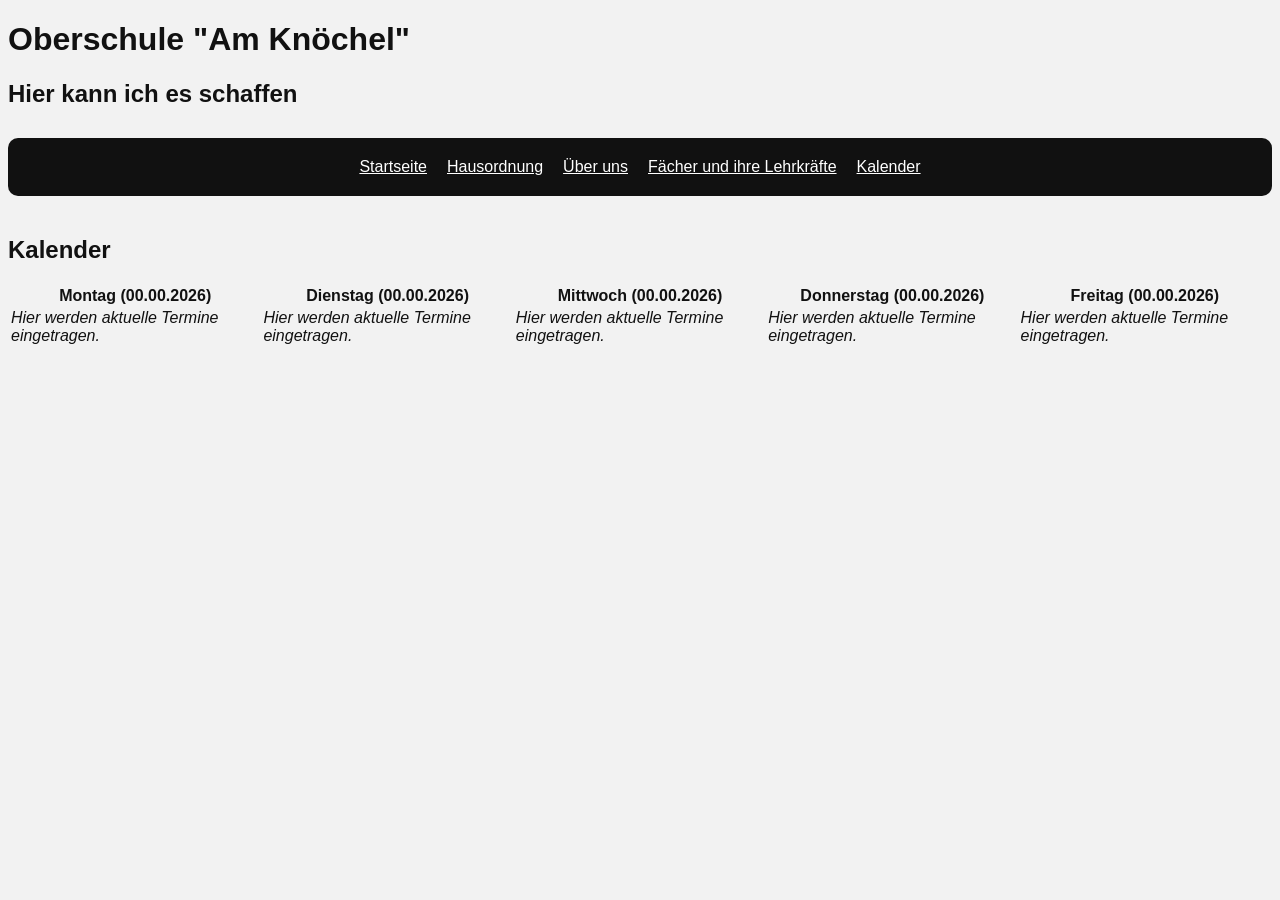
<file: Kalender.html>
<!DOCTYPE html>
<html lang="de">
  <head>
    <meta charset="UTF-8" />
    <meta name="viewport" content="width=device-width, initial-scale=1.0" />
    <meta name="description" content="School website" />
    <title>Schulhomepage</title>
    <link rel="stylesheet" href="styles.css" />
  </head>

  <body>
    <header>
      <h1>Oberschule "Am Knöchel"</h1>
      <h2>Hier kann ich es schaffen</h2>

      <nav class="navbar">
        <div class="nav-item"><a href="#Startseite.html">Startseite</a></div>

        <div class="nav-item"><a href="#Hausordung.html">Hausordnung</a></div>
        
        <div class="nav-item"><a href="Startseite.html#Ueber-uns">Über uns</a></div>
        
        <div class="nav-item"><a href="Faecher-und-Lehrkraefte.html">Fächer und ihre Lehrkräfte</a></div>
        
        <div class="nav-item"><a href="#Kalender">Kalender</a></div>
      </nav>

    </header>

    <main>
      <section id="Kalender">
        <h2>Kalender</h2>

        <table>
          <tr>
            <th>Montag (00.00.2026)</th>
            <th>Dienstag (00.00.2026)</th>
            <th>Mittwoch (00.00.2026)</th>
            <th>Donnerstag (00.00.2026)</th>
            <th>Freitag (00.00.2026)</th>
          </tr>
          <tr>
            <td><em>Hier werden aktuelle Termine eingetragen.</em></td>
            <td><em>Hier werden aktuelle Termine eingetragen.</em></td>
            <td><em>Hier werden aktuelle Termine eingetragen.</em></td>
            <td><em>Hier werden aktuelle Termine eingetragen.</em></td>
            <td><em>Hier werden aktuelle Termine eingetragen.</em></td>
          </tr>
        </table>
      </section>


    </main>
  </body>
</html>
</file>
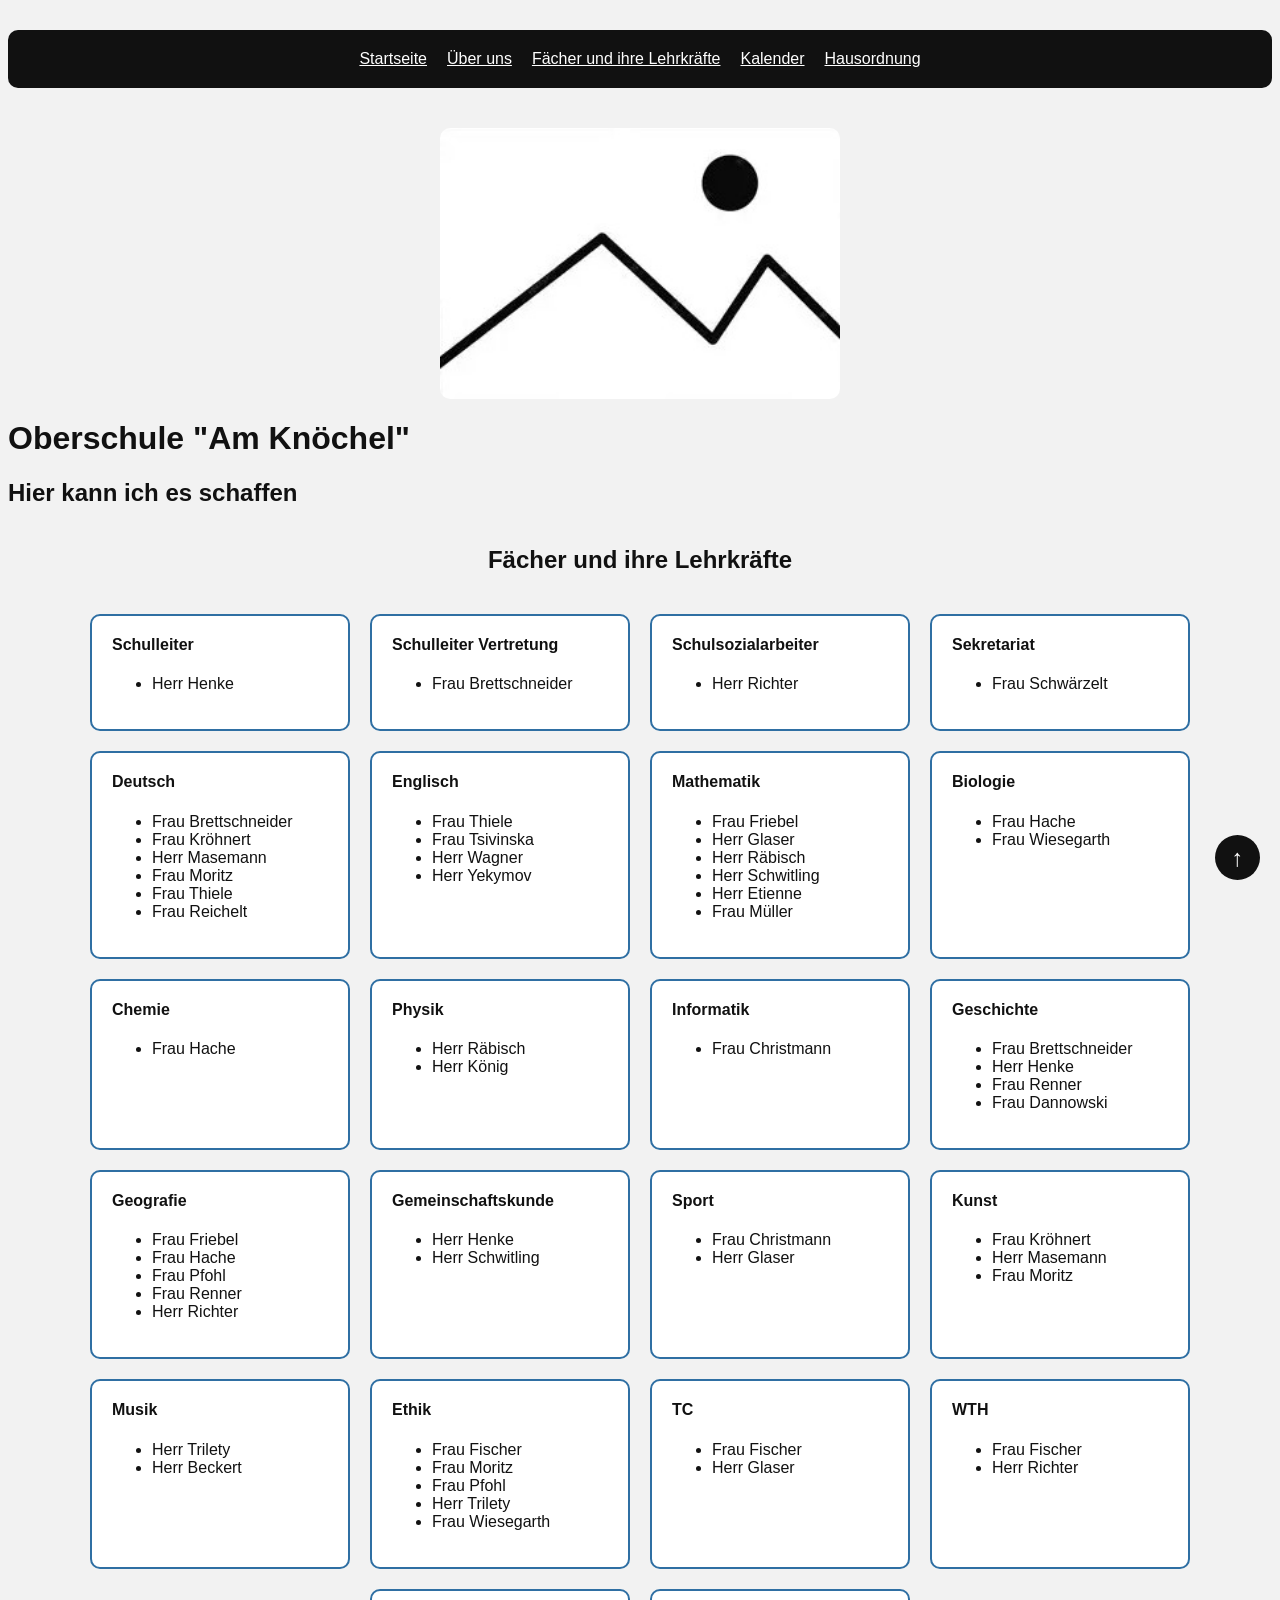
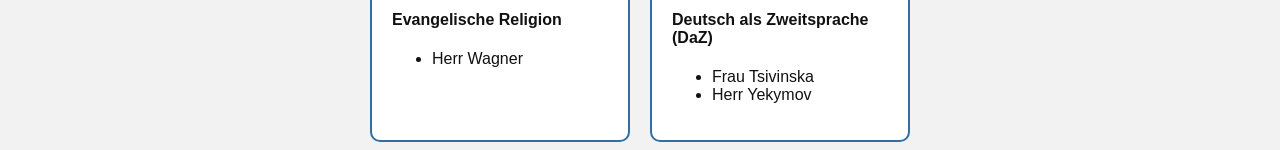
<file: subjects-and-teachers.html>
<!DOCTYPE html>
<html lang="de">
  <head>
    <meta charset="UTF-8" />
    <meta name="viewport" content="width=device-width, initial-scale=1.0" />
    <meta name="description" content="School website" />
    <title>Schulhomepage</title>
    <link rel="stylesheet" href="styles.css" />
  </head>

  <body>
    <header>
      <nav class="navbar" id="top">
        <div class="nav-item"><a href="homepage.html">Startseite</a></div>
        <div class="nav-item"><a href="homepage.html#about-us">Über uns</a></div>
        <div class="nav-item"><a href="subjects-and-teachers.html">Fächer und ihre Lehrkräfte</a></div>
        <div class="nav-item"><a href="calendar.html">Kalender</a></div>
        <div class="nav-item"><a href="house-rules.html">Hausordnung</a></div>
      </nav>

      <img src="images/Image Placeholder.jpg" id="homepage-image" alt="Placeholder">
      <a href="#top" class="back-to-top" aria-label="Back to top">↑</a>

      <h1>Oberschule "Am Knöchel"</h1>
      <h2>Hier kann ich es schaffen</h2>
    </header>

    <main>
      <section id="subjects-and-teachers">
        <h2>Fächer und ihre Lehrkräfte</h2>

        <div class="subject-card">
          <h4>Schulleiter</h4>
          <ul>
            <li>Herr Henke</li>
          </ul>
        </div>

        <div class="subject-card">
          <h4>Schulleiter Vertretung</h4>
          <ul>
            <li>Frau Brettschneider</li>
          </ul>
        </div>

        <div class="subject-card">
          <h4>Schulsozialarbeiter</h4>
          <ul>
            <li>Herr Richter</li>
          </ul>
        </div>

        <div class="subject-card">
          <h4>Sekretariat</h4>
          <ul>
            <li>Frau Schwärzelt</li>
          </ul>
        </div>

        <div class="subject-card">
          <h4>Deutsch</h4>
          <ul>
            <li>Frau Brettschneider</li>
            <li>Frau Kröhnert</li>
            <li>Herr Masemann</li>
            <li>Frau Moritz</li>
            <li>Frau Thiele</li>
            <li>Frau Reichelt</li>
          </ul>
        </div>

        <div class="subject-card">
          <h4>Englisch</h4>
          <ul>
            <li>Frau Thiele</li>
            <li>Frau Tsivinska</li>
            <li>Herr Wagner</li>
            <li>Herr Yekymov</li>
          </ul>
        </div>

        <div class="subject-card">
          <h4>Mathematik</h4>
          <ul>
            <li>Frau Friebel</li>
            <li>Herr Glaser</li>
            <li>Herr Räbisch</li>
            <li>Herr Schwitling</li>
            <li>Herr Etienne</li>
            <li>Frau Müller</li>
          </ul>
        </div>

        <div class="subject-card">
          <h4>Biologie</h4>
          <ul>
            <li>Frau Hache</li>
            <li>Frau Wiesegarth</li>
          </ul>
        </div>

        <div class="subject-card">
          <h4>Chemie</h4>
          <ul>
            <li>Frau Hache</li>
          </ul>
        </div>

        <div class="subject-card">
          <h4>Physik</h4>
          <ul>
            <li>Herr Räbisch</li>
            <li>Herr König</li>
          </ul>
        </div>

        <div class="subject-card">
          <h4>Informatik</h4>
          <ul>
            <li>Frau Christmann</li>
          </ul>
        </div>

        <div class="subject-card">
          <h4>Geschichte</h4>
          <ul>
            <li>Frau Brettschneider</li>
            <li>Herr Henke</li>
            <li>Frau Renner</li>
            <li>Frau Dannowski</li>
          </ul>
        </div>

        <div class="subject-card">
          <h4>Geografie</h4>
          <ul>
            <li>Frau Friebel</li>
            <li>Frau Hache</li>
            <li>Frau Pfohl</li>
            <li>Frau Renner</li>
            <li>Herr Richter</li>
          </ul>
        </div>

        <div class="subject-card">
          <h4>Gemeinschaftskunde</h4>
          <ul>
            <li>Herr Henke</li>
            <li>Herr Schwitling</li>
          </ul>
        </div>

        <div class="subject-card">
          <h4>Sport</h4>
          <ul>
            <li>Frau Christmann</li>
            <li>Herr Glaser</li>
          </ul>
        </div>

        <div class="subject-card">
          <h4>Kunst</h4>
          <ul>
            <li>Frau Kröhnert</li>
            <li>Herr Masemann</li>
            <li>Frau Moritz</li>
          </ul>
        </div>

        <div class="subject-card">
          <h4>Musik</h4>
          <ul>
            <li>Herr Trilety</li>
            <li>Herr Beckert</li>
          </ul>
        </div>

        <div class="subject-card">
          <h4>Ethik</h4>
          <ul>
            <li>Frau Fischer</li>
            <li>Frau Moritz</li>
            <li>Frau Pfohl</li>
            <li>Herr Trilety</li>
            <li>Frau Wiesegarth</li>
          </ul>
        </div>

        <div class="subject-card">
          <h4>TC</h4>
          <ul>
            <li>Frau Fischer</li>
            <li>Herr Glaser</li>
          </ul>
        </div>

        <div class="subject-card">
          <h4>WTH</h4>
          <ul>
            <li>Frau Fischer</li>
            <li>Herr Richter</li>
          </ul>
        </div>

        <div class="subject-card">
          <h4>Evangelische Religion</h4>
          <ul>
            <li>Herr Wagner</li>
          </ul>
        </div>

        <div class="subject-card">
          <h4>Deutsch als Zweitsprache (DaZ)</h4>
          <ul>
            <li>Frau Tsivinska</li>
            <li>Herr Yekymov</li>
          </ul>
        </div>

      </section>

    </main>
  </body>
</html>
</file>
<file: styles.css>
* {
    box-sizing: border-box;
}

html {
    scroll-behavior: smooth;
}

body {
    background-color: #F2F2F2;
    color: #111111;
    font-family: Tahoma, Arial, sans-serif;
}

.navbar{
    background-color: #111111;
    display: flex;
    justify-content: center;
    flex-wrap: wrap;
    align-items: center;
    gap: 20px;
    margin: 30px 0px 40px 0px;
    padding: 20px;
    border-radius: 10px;
}

a {
    color: #FFFFFF;
}

a:visited {
    color: #FFFFFF;
}

a:hover {
    color: #8EC5F0;
}

a:active {
    color: #4F9BD8;
}

#subjects-and-teachers {
    display: flex;
    justify-content: center;
    flex-wrap: wrap;
    gap: 20px;
}

#subjects-and-teachers h2 {
    width: 100%;
    text-align: center;
}

.subject-card {
    background-color: #FFFFFF;
    color: #111111;
    border: 2px solid #2F6FA3;
    border-radius: 10px;
    width: 100%;
    max-width: 260px;
    padding: 20px;
}

.subject-card h4 {
    margin-top: 0;
}

#homepage-image {
    display: block;
    width: 400px;
    max-width: 100%;
    margin: 0 auto;
    border-radius: 10px;
}

.home-intro {
    width: 100%;
    max-width: 900px;
    margin: 60px auto;
    padding: 20px;
    border-radius: 10px;
    background-color: #1E3A5F;
    color: #FFFFFF;
    text-align: center;
}

.home-intro h2 {
    font-size: 24px;
}

.welcome-text {
    color: #8EC5F0;
    font-weight: bold;
}

.home-actions {
    margin-top: 25px;
}

.home-action {
    display: inline-block;
    margin: 5px;
    padding: 12px 18px;
    border-radius: 5px;
    background-color: #FFFFFF;
    color: #111111;
    font-weight: bold;
    text-decoration: none;
}

.home-action:visited {
    color: #111111;
}

.home-action:hover {
    background-color: #DCEBFA;
    color: #111111;
}

.quick-links {
    width: 100%;
    max-width: 900px;
    margin: 60px auto;
}

.quick-link {
    display: block;
    margin: 15px 0;
    padding: 20px;
    border-radius: 10px;
    background-color: #DCEBFA;
    color: #111111;
    text-decoration: none;
}

.quick-link:visited {
    color: #111111;
}

.quick-link h3 {
    margin: 0 0 8px;
}

.quick-link p {
    margin: 0;
}

.quick-link:hover {
    background-color: #8EC5F0;
}

.back-to-top {
    position: fixed;
    bottom: 20px;
    right: 20px;
    width: 45px;
    height: 45px;
    background-color: #111111;
    color: #FFFFFF;
    border-radius: 50%;
    text-decoration: none;
    display: flex;
    justify-content: center;
    align-items: center;
    font-size: 24px;
}

#past-events {
    display: flex;
    justify-content: center;
    flex-wrap: wrap;
    gap: 30px;
}

.event-card {
    width: 100%;
    max-width: 300px;
    background-color: #1E3A5F;
    color: #FFFFFF;
    margin: 10px 0;
    text-align: center;
    border-radius: 20px;
}

.event-card img {
    width: 100%;
    height: auto;
    border-top-left-radius: 20px;
    border-top-right-radius: 20px;
}

#calendar table {
    width: 100%;
    table-layout: fixed;
}
</file>
